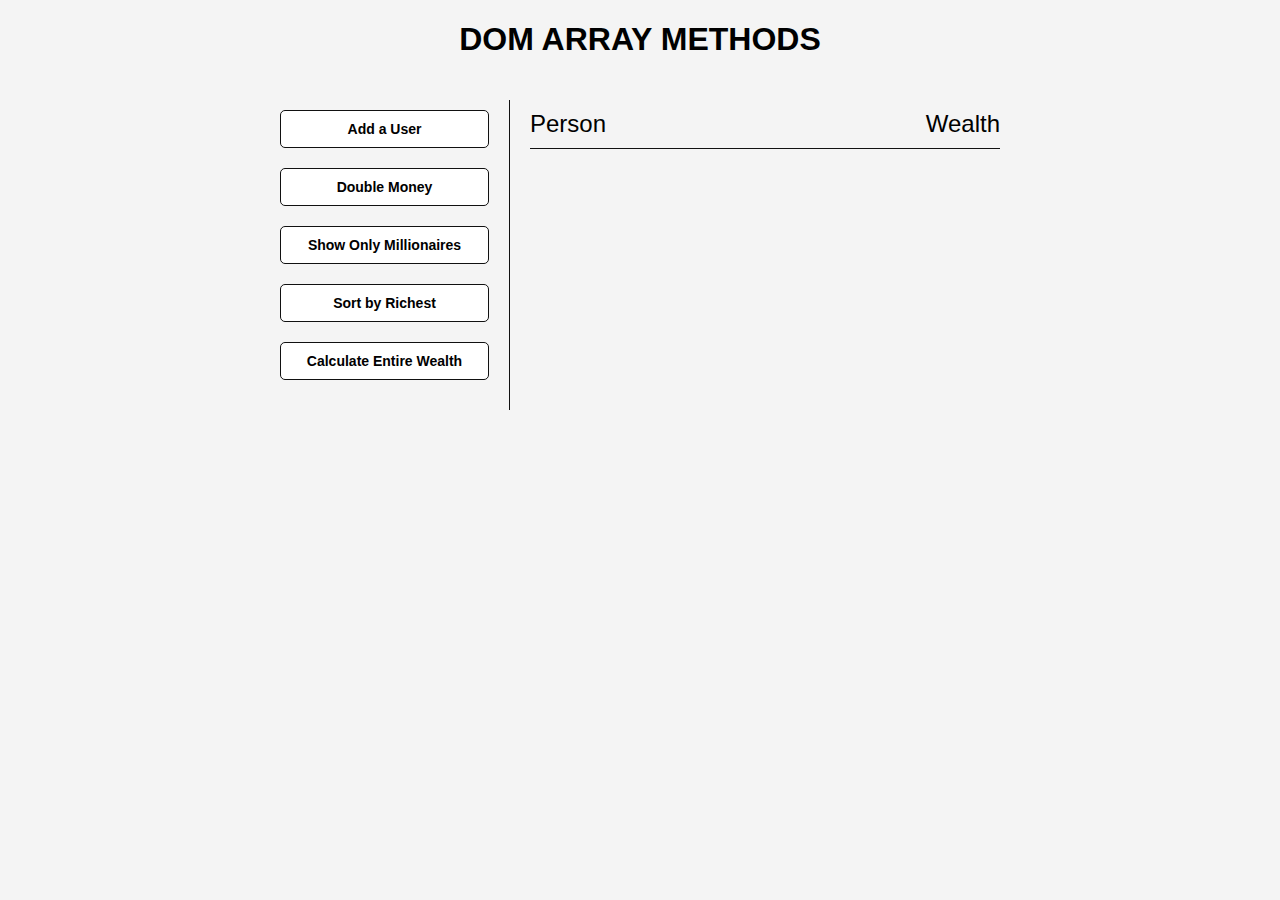
<file: Array-Methods/index.html>
<!DOCTYPE html>
<html lang="en">

<head>
  <meta charset="UTF-8">
  <meta http-equiv="X-UA-Compatible" content="IE=edge">
  <meta name="viewport" content="width=device-width, initial-scale=1.0">
  <link rel="stylesheet" href="style.css">
  <title>DOM ARRAY METHODS</title>

</head>

<body>
  <h1>DOM ARRAY METHODS</h1>
  <div class="container">
    <aside>
      <button id="add-user">Add a User</button>
      <button id="double">Double Money</button>
      <button id="show-millionaires">Show Only Millionaires</button>
      <button id="sort">Sort by Richest</button>
      <button id="calculate-wealth">Calculate Entire Wealth</button>
    </aside>

    <main id="main">
      <h2>
        <strong>Person</strong>
        Wealth
      </h2>
    </main>
  </div>
</body>
<script src="script.js"></script>

</html>
</file>
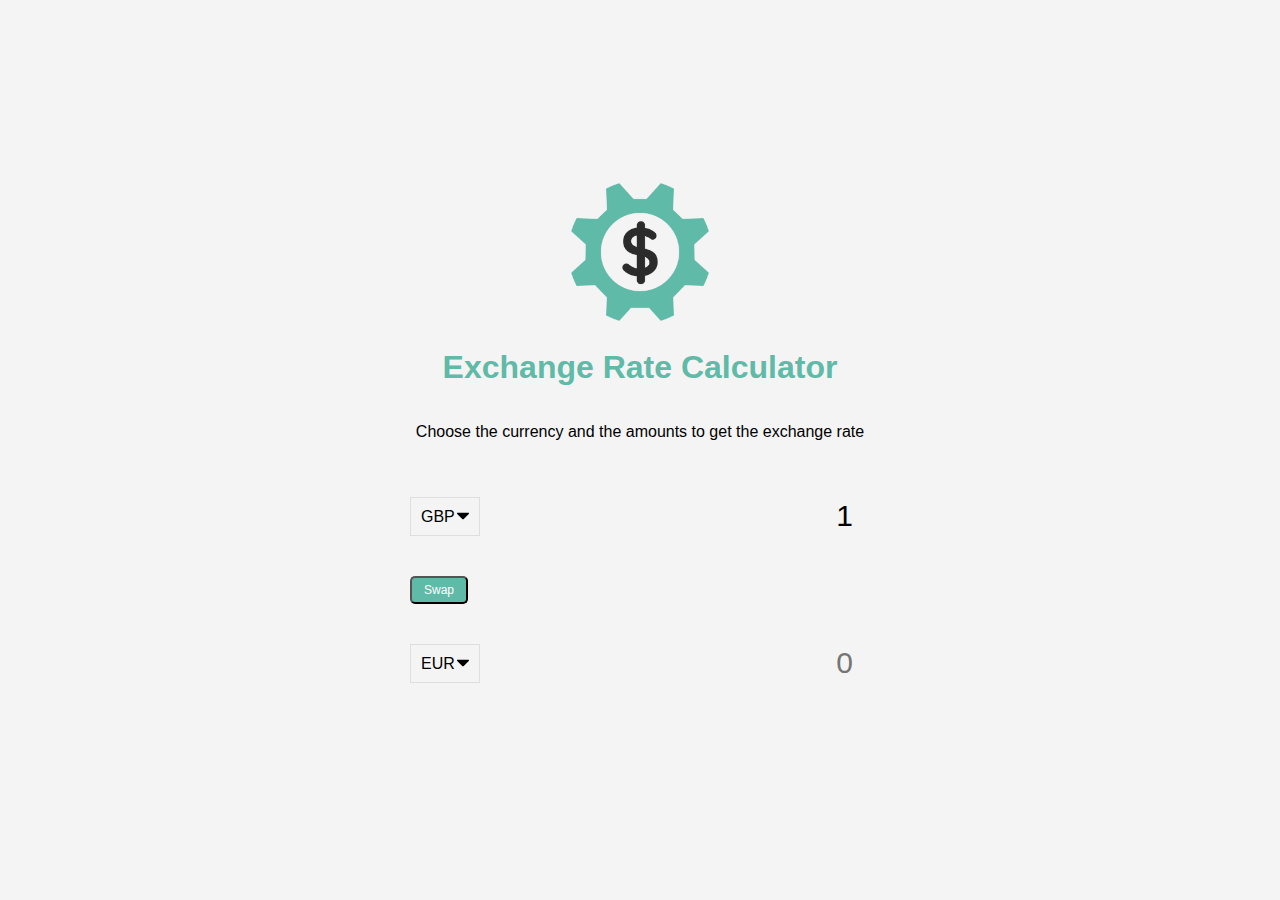
<file: Fetch-and-json-exchange-rate-calc/index.html>
<!DOCTYPE html>
<html lang="en">

<head>
  <meta charset="UTF-8">
  <meta http-equiv="X-UA-Compatible" content="IE=edge">
  <meta name="viewport" content="width=device-width, initial-scale=1.0">
  <link rel="stylesheet" href="style.css">
  <title>Exchange Rate Calculator</title>
</head>

<body>
  <img src="img/money.png" alt="picture of money" class="money-img">
  <h1>Exchange Rate Calculator</h1>
  <p>Choose the currency and the amounts to get the exchange rate</p>
  <div class="container">
    <div class="currency">
      <select id="currency-one">
        <option value="AED">AED</option>
        <option value="ARS">ARS</option>
        <option value="AUD">AUD</option>
        <option value="BGN">BGN</option>
        <option value="BRL">BRL</option>
        <option value="BSD">BSD</option>
        <option value="CAD">CAD</option>
        <option value="CHF">CHF</option>
        <option value="CLP">CLP</option>
        <option value="CNY">CNY</option>
        <option value="COP">COP</option>
        <option value="CZK">CZK</option>
        <option value="DKK">DKK</option>
        <option value="DOP">DOP</option>
        <option value="EGP">EGP</option>
        <option value="EUR">EUR</option>
        <option value="FJD">FJD</option>
        <option value="GBP" selected>GBP</option>
        <option value="GTQ">GTQ</option>
        <option value="HKD">HKD</option>
        <option value="HRK">HRK</option>
        <option value="HUF">HUF</option>
        <option value="IDR">IDR</option>
        <option value="ILS">ILS</option>
        <option value="INR">INR</option>
        <option value="ISK">ISK</option>
        <option value="JPY">JPY</option>
        <option value="KRW">KRW</option>
        <option value="KZT">KZT</option>
        <option value="MXN">MXN</option>
        <option value="MYR">MYR</option>
        <option value="NOK">NOK</option>
        <option value="NZD">NZD</option>
        <option value="PAB">PAB</option>
        <option value="PEN">PEN</option>
        <option value="PHP">PHP</option>
        <option value="PKR">PKR</option>
        <option value="PLN">PLN</option>
        <option value="PYG">PYG</option>
        <option value="RON">RON</option>
        <option value="RUB">RUB</option>
        <option value="SAR">SAR</option>
        <option value="SEK">SEK</option>
        <option value="SGD">SGD</option>
        <option value="THB">THB</option>
        <option value="TRY">TRY</option>
        <option value="TWD">TWD</option>
        <option value="UAH">UAH</option>
        <option value="USD">USD</option>
        <option value="UYU">UYU</option>
        <option value="VND">VND</option>
        <option value="ZAR">ZAR</option>
      </select>
      <input type="number" id="amount-one" placeholder="0" value="1">
    </div>

    <div class="swap-rate-container">
      <button class="btn" id="swap">Swap</button>
      <div class="rate" id="rate"></div>
    </div>

    <div class="currency">
      <select id="currency-two">
        <option value="AED">AED</option>
        <option value="ARS">ARS</option>
        <option value="AUD">AUD</option>
        <option value="BGN">BGN</option>
        <option value="BRL">BRL</option>
        <option value="BSD">BSD</option>
        <option value="CAD">CAD</option>
        <option value="CHF">CHF</option>
        <option value="CLP">CLP</option>
        <option value="CNY">CNY</option>
        <option value="COP">COP</option>
        <option value="CZK">CZK</option>
        <option value="DKK">DKK</option>
        <option value="DOP">DOP</option>
        <option value="EGP">EGP</option>
        <option value="EUR" selected>EUR</option>
        <option value="FJD">FJD</option>
        <option value="GBP">GBP</option>
        <option value="GTQ">GTQ</option>
        <option value="HKD">HKD</option>
        <option value="HRK">HRK</option>
        <option value="HUF">HUF</option>
        <option value="IDR">IDR</option>
        <option value="ILS">ILS</option>
        <option value="INR">INR</option>
        <option value="ISK">ISK</option>
        <option value="JPY">JPY</option>
        <option value="KRW">KRW</option>
        <option value="KZT">KZT</option>
        <option value="MXN">MXN</option>
        <option value="MYR">MYR</option>
        <option value="NOK">NOK</option>
        <option value="NZD">NZD</option>
        <option value="PAB">PAB</option>
        <option value="PEN">PEN</option>
        <option value="PHP">PHP</option>
        <option value="PKR">PKR</option>
        <option value="PLN">PLN</option>
        <option value="PYG">PYG</option>
        <option value="RON">RON</option>
        <option value="RUB">RUB</option>
        <option value="SAR">SAR</option>
        <option value="SEK">SEK</option>
        <option value="SGD">SGD</option>
        <option value="THB">THB</option>
        <option value="TRY">TRY</option>
        <option value="TWD">TWD</option>
        <option value="UAH">UAH</option>
        <option value="USD">USD</option>
        <option value="UYU">UYU</option>
        <option value="VND">VND</option>
        <option value="ZAR">ZAR</option>
      </select>
      <input type="number" id="amount-two" placeholder="0">
    </div>
    <div id="provider"></div>
  </div>

  <script src="script.js"></script>

</body>

</html>
</file>
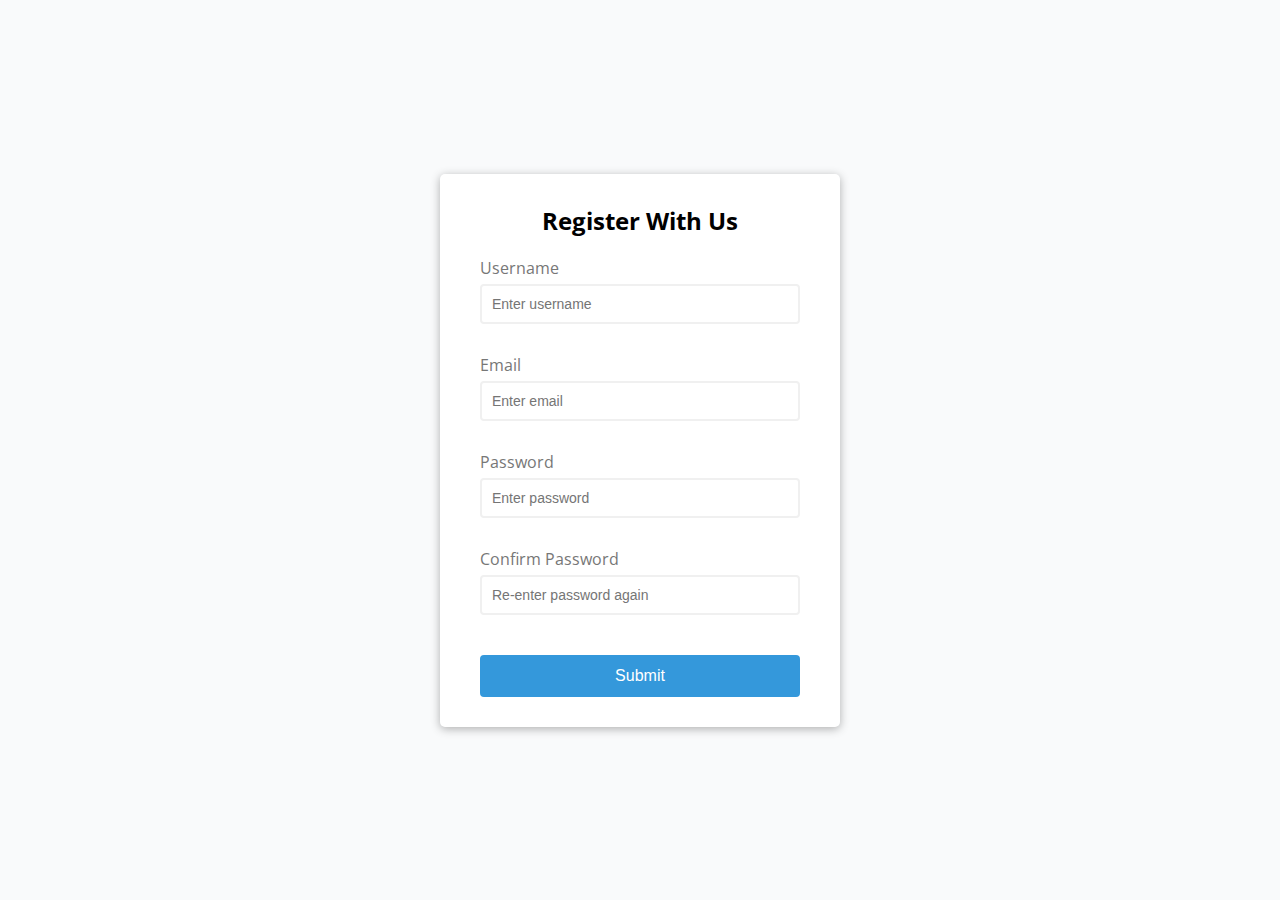
<file: Form-Validator/index.html>
<!DOCTYPE html>
<html lang="en">

<head>
  <meta charset="UTF-8">
  <meta http-equiv="X-UA-Compatible" content="IE=edge">
  <meta name="viewport" content="width=device-width, initial-scale=1.0">
  <link rel="stylesheet" href="style.css">
  <title>Form Validator</title>
</head>

<body>
  <div class="container">
    <form id="form" class="form">
      <h2>Register With Us</h2>
      <div class="form-control">
        <label for="username">Username</label>
        <input type="text" id="username" placeholder="Enter username">
        <small>Error message</small>
      </div>
      <div class="form-control">
        <label for="email">Email</label>
        <input type="text" id="email" placeholder="Enter email">
        <small>Error message</small>
      </div>
      <div class="form-control">
        <label for="password">Password</label>
        <input type="password" id="password" placeholder="Enter password">
        <small>Error message</small>
      </div>
      <div class="form-control">
        <label for="password2">Confirm Password</label>
        <input type="password" id="password2" placeholder="Re-enter password again">
        <small>Error message</small>
      </div>
      <button type="submit">Submit</button>
    </form>
  </div>

  <script src="script.js"></script>
</body>

</html>
</file>
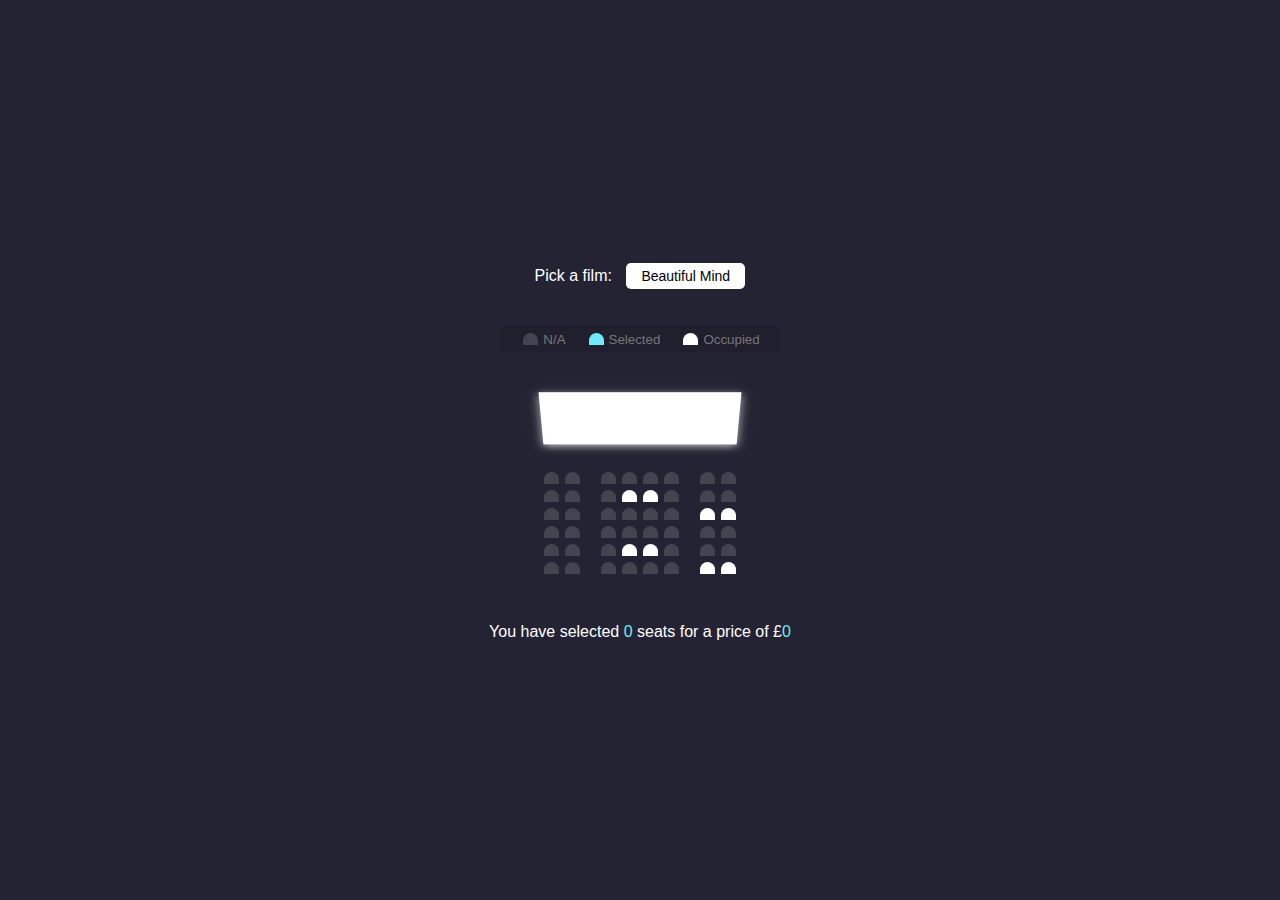
<file: Seat-Booker/index.html>
<!DOCTYPE html>
<html lang="en">

<head>
  <meta charset="UTF-8">
  <meta http-equiv="X-UA-Compatible" content="IE=edge">
  <meta name="viewport" content="width=device-width, initial-scale=1.0">
  <link rel="stylesheet" href="style.css">
  <title>Movie Seat Booker</title>
</head>

<body>
  <div class="movie-container">
    <label>Pick a film:</label>
    <select id="movie">
      <option value="10">Beautiful Mind</option>
      <option value="12">Joker</option>
      <option value="8">Toy Story 4</option>
      <option value="9">The Lion King</option>
    </select>
  </div>

  <ul class="showcase">
    <li>
      <div class="seat"></div>
      <small>N/A</small>
    </li>
    <li>
      <div class="seat selected"></div>
      <small>Selected</small>
    </li>
    <li>
      <div class="seat occupied"></div>
      <small>Occupied</small>
    </li>
  </ul>
  <div class="container">
    <div class="screen">
    </div>
    <div class="row">
      <div class="seat"></div>
      <div class="seat"></div>
      <div class="seat"></div>
      <div class="seat"></div>
      <div class="seat"></div>
      <div class="seat"></div>
      <div class="seat"></div>
      <div class="seat"></div>
    </div>
    <div class="row">
      <div class="seat"></div>
      <div class="seat"></div>
      <div class="seat"></div>
      <div class="seat occupied"></div>
      <div class="seat occupied"></div>
      <div class="seat"></div>
      <div class="seat"></div>
      <div class="seat"></div>
    </div>
    <div class="row">
      <div class="seat"></div>
      <div class="seat"></div>
      <div class="seat"></div>
      <div class="seat"></div>
      <div class="seat"></div>
      <div class="seat"></div>
      <div class="seat occupied"></div>
      <div class="seat occupied"></div>
    </div>
    <div class="row">
      <div class="seat"></div>
      <div class="seat"></div>
      <div class="seat"></div>
      <div class="seat"></div>
      <div class="seat"></div>
      <div class="seat"></div>
      <div class="seat"></div>
      <div class="seat"></div>
    </div>
    <div class="row">
      <div class="seat"></div>
      <div class="seat"></div>
      <div class="seat"></div>
      <div class="seat occupied"></div>
      <div class="seat occupied"></div>
      <div class="seat"></div>
      <div class="seat"></div>
      <div class="seat"></div>
    </div>
    <div class="row">
      <div class="seat"></div>
      <div class="seat"></div>
      <div class="seat"></div>
      <div class="seat"></div>
      <div class="seat"></div>
      <div class="seat"></div>
      <div class="seat occupied"></div>
      <div class="seat occupied"></div>
    </div>
  </div>
  <p class="text">You have selected <span id="count">0</span> seats for a price of £<span id="total">0</span></p>

  <script src="script.js"></script>

</body>

</html>
</file>
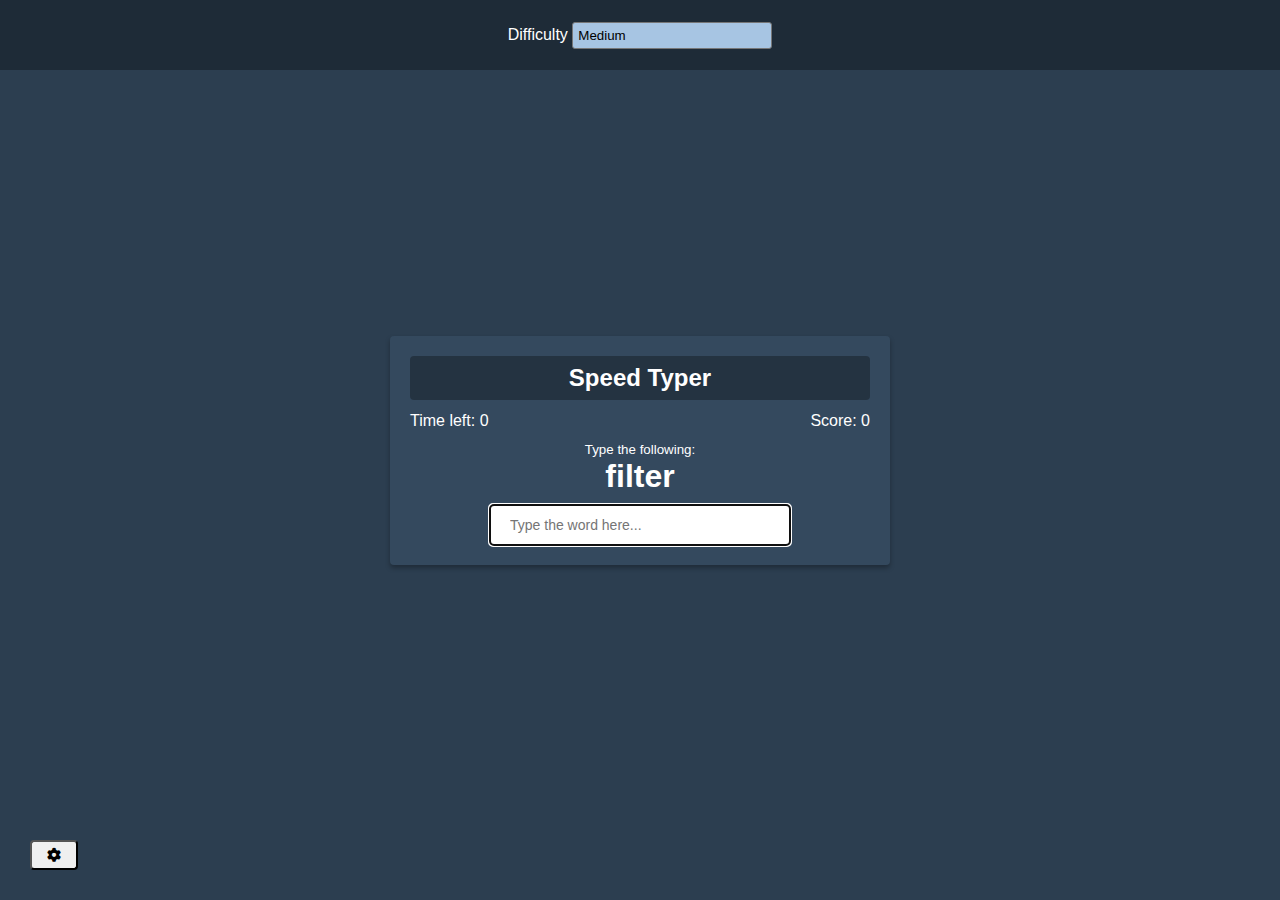
<file: speed-typing/index.html>
<!DOCTYPE html>
<html lang="en">

<head>
  <meta charset="UTF-8">
  <meta http-equiv="X-UA-Compatible" content="IE=edge">
  <meta name="viewport" content="width=device-width, initial-scale=1.0">
  <link rel="stylesheet" href="https://cdnjs.cloudflare.com/ajax/libs/font-awesome/6.0.0/css/all.min.css"
    integrity="sha512-9usAa10IRO0HhonpyAIVpjrylPvoDwiPUiKdWk5t3PyolY1cOd4DSE0Ga+ri4AuTroPR5aQvXU9xC6qOPnzFeg=="
    crossorigin="anonymous" referrerpolicy="no-referrer" />
  <link rel="stylesheet" href="style.css">
  <title>Speed Typing</title>
</head>

<body>
  <button id="setting-btn" class="settings-btn">
    <i class="fas fa-cog"></i>
  </button>
  <div id="settings" class="settings">
    <form action="" id="settings-form">
      <div>
        <label for="difficulty">Difficulty</label>
        <select id="difficulty">
          <option value="easy">Easy</option>
          <option value="medium">Medium</option>
          <option value="hard">Hard</option>
        </select>
      </div>
    </form>
  </div>
  <div class="container">
    <h2>Speed Typer</h2>
    <small>Type the following:</small>
    <h1 id="word">test</h1>
    <input type="text" id="text" autocomplete="off" placeholder="Type the word here...">
    <p class="time-container">
      Time left: <span id="time">0</span>
    </p>
    <p class="score-container">
      Score: <span id="score">0</span>
    </p>
  </div>
  <div id="end-game-container" class="end-game-container"></div>
</body>
<script src="script.js"></script>

</html>
</file>
<file: Array-Methods/style.css>
*{box-sizing: border-box;}

body{
  background: #f4f4f4;
  font-family: Arial, Helvetica, sans-serif;
  display: flex;
  flex-direction: column;
  align-items: center;
  min-height: 100vh;
  margin:0
}
.container{
  display: flex;
  padding: 20px;
  margin: 0 auto;
  width: 800px;
}
aside{
  padding:10px 20px;
  width: 250px;
  border-right: 1px solid #111;
}

button{
  background-color: #fff;
  border:solid 1px #111;
  border-radius: 5px;
  display: block;
  width: 100%;
  padding: 10px;
  margin-bottom: 20px;
  font-weight: bold;
  font-size: 14px;
}
main{
  flex: 1;
  padding:10px 20px;
}

h2{
  border-bottom: 1px solid #111;
  padding-bottom: 10px;
  display: flex;
  justify-content: space-between;
  font-weight: 300;
  margin: 0 0 20px;
}

h3{
  background-color: #fff;
  border-bottom: 1px solid #111;
  padding: 10px;
  display: flex;
  justify-content: space-between;
  font-weight: 300;
  margin: 20px 0 0;
}

.person{
  display: flex;
  justify-content: space-between;
  font-size: 20px;
  margin-bottom: 10px;
}
</file>
<file: Fetch-and-json-exchange-rate-calc/style.css>
:root{
  --primary-color: #5fbaa7
}

*{
  box-sizing: border-box;
}

body{
  background-color: #f4f4f4;
  font-family: Arial, Helvetica, sans-serif;
  display:flex;
  flex-direction: column;
  align-items: center;
  justify-content: center;
  height: 100vh;
  margin: 0;
  padding: 20px;
}

h1{ 
  color: var(--primary-color);
}

p{
  text-align: center;
}

.btn{
  color:#fff;
  background: var(--primary-color);
  cursor: pointer;
  border-radius: 5px;
  font-size: 12px;
  padding: 5px 12px ;
}

.money-img{
  width:150px;
}

.currency{
  padding: 40px 0;
  display: flex;
  align-items: center;
  justify-content: space-between;
}

.currency select{
  padding: 10px 20px 10px 10px;
  -moz-appearance: none;
  -webkit-appearance: none;
  border: 1px solid #dedede;
  font-size: 16px;
  background: transparent;
  background-image: url('data:image/svg+xml;charset=US-ASCII,%3Csvg%20xmlns%3D%22http%3A%2F%2Fwww.w3.org%2F2000%2Fsvg%22%20width%3D%22292.4%22%20height%3D%22292.4%22%3E%3Cpath%20fill%3D%22%20000002%22%20d%3D%22M287%2069.4a17.6%2017.6%200%200%200-13-5.4H18.4c-5%200-9.3%201.8-12.9%205.4A17.6%2017.6%200%200%200%200%2082.2c0%205%201.8%209.3%205.4%2012.9l128%20127.9c3.6%203.6%207.8%205.4%2012.8%205.4s9.2-1.8%2012.8-5.4L287%2095c3.5-3.5%205.4-7.8%205.4-12.8%200-5-1.9-9.2-5.5-12.8z%22%2F%3E%3C%2Fsvg%3E');
  background-position: right 10px top 50%, 0, 0;
  background-size: 12px auto, 100%;
  background-repeat: no-repeat;
}

.currency input{
  border: 0;
  background: transparent;
  font-size: 30px;
  text-align: right;
}
.swap-rate-container{
  display: flex;
  align-items: center;
  justify-content: space-between;
}

.rate{
  color: var(--primary-color);
  font-size: 14px;
  padding: 0 10px;
}

select:focus, input:focus, button:focus{
  outline:0;
}

@media(max-width:600px){
  currency input{
    width:200px;
  }
}
</file>
<file: Form-Validator/style.css>
@import url('https://fonts.googleapis.com/css2?family=Open+Sans&display=swap');


:root{
  --success-color:#2ecc71;
  --error-color:#e74c3c;
}
*{
  box-sizing: border-box;
}

body{
  background-color: #f9fafb;
  font-family: 'Open Sans', 'sans-serif';
  display: flex;
  align-items: center;
  justify-content: center;
  min-height: 100vh;
  margin: 0;
}

.container{
  background-color: #fff;
  border-radius: 5px;
  box-shadow: 0 2px 10px rgba(0,0,0,0.3);
  width: 400px
}

h2{
  text-align: center;
  margin:0 0 20px
}

.form{
  padding: 30px 40px
}

.form-control{
  margin-bottom: 10px;
  padding-bottom: 20px;
  position:relative;
}

.form-control label{
  color:#777;
  display: block;
  margin-bottom:5px;
}

.form-control input{
  border: 2px solid #f0f0f0;
  border-radius: 4px;
  display: block;
  width: 100%;
  padding:10px;
  font-size: 14px;
}

.form-control input:focus{
  outline: 0;
  border-color: #777;
}

.form-control.success input {
  border-color: var(--success-color);
}

.form-control.error input {
  border-color: var(--error-color);
}

.form-control small{
  color: var(--error-color);
  position: absolute;
  bottom:0;
  left:0;
  visibility: hidden;
}

.form-control.error small{
  visibility: visible;
}

.form button{
  cursor: pointer;
  background-color: #3498db;
  border:2px solid #3498db;
  border-radius: 4px;
  color: #fff;
  display: block;
  font-size: 16px;
  padding:10px;
  margin-top:20px ;
  width: 100%;
}
</file>
<file: Seat-Booker/style.css>
@import url('https://fonts.googleapis.com/css2?family=Open+Sans&display=swap');

*{
  box-sizing: border-box;
}

body{
  background-color: #242333;
  color:#fff;
  display: flex;
  flex-direction: column;
  align-items: center;
  justify-content: center;
  height: 100vh;
  font-family: 'Lato', sans-serif;
  margin: 0;
}

.movie-container{
  margin:20px 0;
}

.movie-container select{
  background-color: #fff;
  border: 0;
  border-radius: 5px;
  font-size: 14px;
  margin-left: 10px;
  padding: 5px 15px 5px 15px;
  -moz-appearance: none;
  -webkit-appearance:none;
  appearance:none;
}
.container{
  perspective:1000px;
  margin-bottom: 30px;
}

.seat{ 
  background-color: #444451;
  height: 12px;
  width: 15px;
  margin:3px;
  border-top-left-radius:10px;
  border-top-right-radius: 10px
}

.seat.selected{
  background-color: #6feaf6;
}

.seat.occupied{
  background-color: #fff;
}

.seat:nth-of-type(2){
  margin-right:18px;
}
.seat:nth-last-of-type(2){
  margin-left:18px;
}
.seat:not(.occupied):hover{
  cursor:pointer;
  transform: scale(1.2);
}
.showcase .seat:not(.occupied):hover{
  cursor:default;
  transform: scale(1);
}
.showcase{
  background: rgba(0,0,0,0.1);
  padding: 5px 10px;
  border-radius: 5px;
  color:#777;
  list-style-type: none;
  display: flex;
  justify-content: space-between;
}
.showcase li {
  display: flex;
  align-items: center;
  justify-content: center;
  margin:0 10px;
}
.showcase li small{
  margin-left: 2px;
}
.row{
  display:flex;
}

.screen{
  background-color: #fff;
  height:70px;
  width:100%;
  margin: 15px 0 ;
  transform: rotateX(-45deg);
  box-shadow: 0 3px 10px rgba(255,255,255,0.7);
}
p.text span{
  margin:5px 0;
}

p.text span{
color: #6feaf6;
}
</file>
<file: speed-typing/style.css>
*{
  box-sizing: border-box;
}

body{
  background-color: #2c3e50;
  display: flex;
  align-items: center;
  justify-content: center;
  min-height: 100vh;
  margin: 0;
  font-family: Verdana, Geneva, Tahoma, sans-serif;
}

select{
  width:200px;
  padding: 5px;
  appearance: none;
  -webkit-appearance: none;
  -moz-appearance: none;
  border-radius:3px;
  background-color: #a7c5e3;
}

select:focus, button:focus{
  outline: 0;
}
button{
  cursor: pointer;
  font-size: 14px;
  border-radius: 4px;
  padding: 5px 15px;
}

.settings-btn{
  position: absolute;
  bottom: 30px;
  left: 30px; 
}

.settings{
  position: absolute;
  top:0;
  left:0;
  width: 100%;
  background-color: rgba(0,0, 0, 0.3);
  color:white;
  height: 70px;
  display:flex ;
  align-items: center;
  justify-content: center;
  transform: translateY(0);
  transition: transform 0.3s ease-in-out;
}

.settings.hide{
  transform: translateY(-100%);
}

.container{
  background-color: #34495e;
  padding:20px;
  border-radius: 4px;
  box-shadow: 0 3px 5px rgba(0,0, 0,0.3);
  color:#fff;
  position: relative;
  text-align:center;
  width: 500px;
}

.container h2 {
  background-color: rgba(0,0, 0,0.3);
  padding: 8px;
  border-radius: 4px;
  margin: 0 0 40px;
}

h1{ margin:0 }

input{
  border:0;
  border-radius: 4px;
  font-size: 14px;
  width: 300px;
  padding: 12px 20px;
  margin-top:10px;
}

.score-container{
  position: absolute;
  top: 60px;
  right: 20px;
}
.time-container{
  position: absolute;
  top: 60px;
  left: 20px;
}


.end-game-container{
  background-color: inherit;
  display: none;
  align-items: center;
  justify-content: center;
  flex-direction: column;
  position: absolute;
  top: 0;
  left:0;
  width:100%;
  height:100%;
  z-index: 1;
}
</file>
